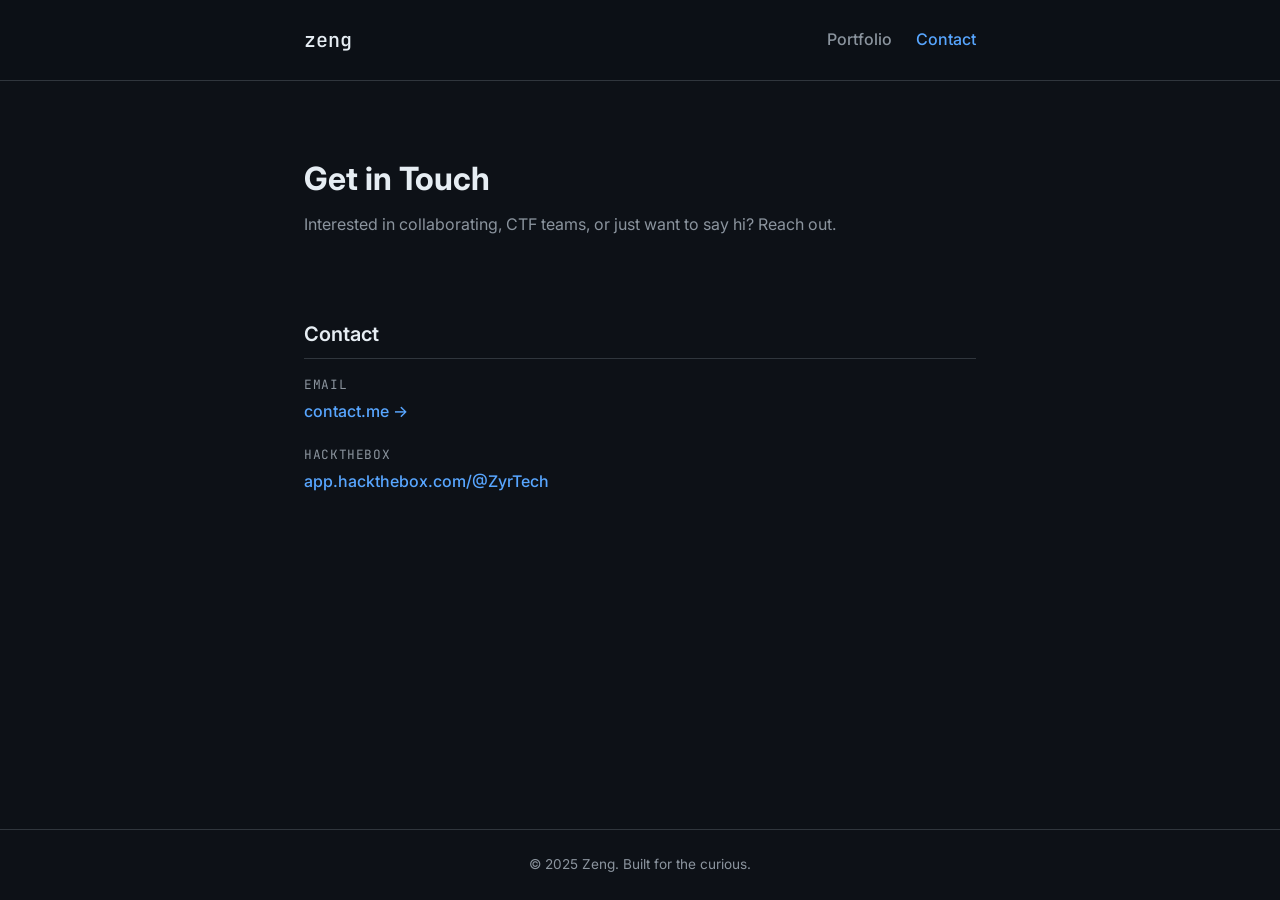
<file: contact.html>
<!doctype html>
<html lang="en">
  <head>
    <meta charset="UTF-8" />
    <meta name="viewport" content="width=device-width, initial-scale=1.0" />
    <title>Contact | Zeng</title>
    <link rel="stylesheet" href="styles.css" />
    <link rel="preconnect" href="https://fonts.googleapis.com" />
    <link rel="preconnect" href="https://fonts.gstatic.com" crossorigin />
    <link
      href="https://fonts.googleapis.com/css2?family=JetBrains+Mono:wght@400;500&family=Inter:wght@400;500;600;700&display=swap"
      rel="stylesheet"
    />
  </head>
  <body>
    <header class="header">
      <nav class="nav">
        <a href="index.html" class="nav-logo">zeng</a>
        <button class="nav-toggle" aria-label="Toggle menu">
          <span></span>
          <span></span>
          <span></span>
        </button>
        <ul class="nav-links">
          <li><a href="index.html">Portfolio</a></li>
          <li><a href="contact.html" class="active">Contact</a></li>
        </ul>
      </nav>
    </header>

    <main>
      <section class="contact-hero">
        <h1>Get in Touch</h1>
        <p class="contact-intro">
          Interested in collaborating, CTF teams, or just want to say hi? Reach
          out.
        </p>
      </section>

      <section class="contact-methods">
        <h2>Contact</h2>
        <div class="contact-grid">
          <div class="contact-item">
            <span class="contact-label">Email</span>
            <a href="mailto:yongruizeng@proton.me" class="contact-value"
              >contact.me →</a
            >
          </div>
          <div class="contact-item">
            <span class="contact-label">HackTheBox</span>
            <a
              href="https://profile.hackthebox.com/profile/019cb015-f25b-7196-bc74-b0775a1b4827"
              class="contact-value"
              target="_blank"
              rel="noopener noreferrer"
              >app.hackthebox.com/@ZyrTech</a
            >
          </div>
        </div>
      </section>
    </main>

    <footer class="footer">
      <p>&copy; 2025 Zeng. Built for the curious.</p>
    </footer>

    <script src="main.js"></script>
  </body>
</html>
</file>
<file: styles.css>
/* --- Variables --- */
:root {
  --bg: #0d1117;
  --bg-elevated: #161b22;
  --border: #30363d;
  --text: #e6edf3;
  --text-muted: #8b949e;
  --accent: #58a6ff;
  --accent-hover: #79b8ff;
  --font-sans: 'Inter', -apple-system, BlinkMacSystemFont, sans-serif;
  --font-mono: 'JetBrains Mono', ui-monospace, monospace;
  --max-width: 720px;
  --spacing: 1.5rem;
  --radius: 8px;
}

/* --- Reset --- */
*,
*::before,
*::after {
  box-sizing: border-box;
}

html {
  scroll-behavior: smooth;
}

body {
  margin: 0;
  font-family: var(--font-sans);
  font-size: 1rem;
  line-height: 1.6;
  color: var(--text);
  background: var(--bg);
  min-height: 100vh;
  display: flex;
  flex-direction: column;
}

/* --- Header & Nav --- */
.header {
  position: sticky;
  top: 0;
  z-index: 100;
  background: rgba(13, 17, 23, 0.9);
  backdrop-filter: blur(12px);
  border-bottom: 1px solid var(--border);
}

.nav {
  max-width: var(--max-width);
  margin: 0 auto;
  padding: var(--spacing);
  display: flex;
  align-items: center;
  justify-content: space-between;
  position: relative;
}

.nav-logo {
  font-family: var(--font-mono);
  font-weight: 500;
  font-size: 1.25rem;
  color: var(--text);
  text-decoration: none;
}

.nav-logo:hover {
  color: var(--accent);
}

.nav-toggle {
  display: none;
  flex-direction: column;
  gap: 5px;
  background: none;
  border: none;
  cursor: pointer;
  padding: 8px;
}

.nav-toggle span {
  display: block;
  width: 24px;
  height: 2px;
  background: var(--text);
}

.nav-links {
  display: flex;
  list-style: none;
  margin: 0;
  padding: 0;
  gap: 1.5rem;
}

.nav-links a {
  color: var(--text-muted);
  text-decoration: none;
  font-weight: 500;
  transition: color 0.2s;
}

.nav-links a:hover,
.nav-links a.active {
  color: var(--accent);
}

/* --- Main --- */
main {
  flex: 1;
  max-width: var(--max-width);
  margin: 0 auto;
  padding: var(--spacing);
  width: 100%;
}

main section {
  margin-bottom: 3rem;
}

main h2 {
  font-size: 1.25rem;
  font-weight: 600;
  color: var(--text);
  margin-bottom: 1rem;
  padding-bottom: 0.5rem;
  border-bottom: 1px solid var(--border);
}

/* --- Hero --- */
.hero {
  padding: 3rem 0 2rem;
}

.hero-avatar {
  width: 96px;
  height: 96px;
  border-radius: 50%;
  object-fit: cover;
  border: 2px solid var(--border);
  margin-bottom: 1rem;
}

.hero-title {
  font-size: 2rem;
  font-weight: 700;
  margin: 0 0 0.5rem;
  color: var(--text);
}

.hero-tagline {
  font-family: var(--font-mono);
  font-size: 0.95rem;
  color: var(--accent);
  margin: 0 0 1rem;
}

.hero-intro {
  color: var(--text-muted);
  margin: 0;
  max-width: 600px;
}

/* --- About --- */
.about p {
  color: var(--text-muted);
  margin: 0;
}

/* --- Projects --- */
.project-grid {
  display: grid;
  gap: 1rem;
}

.project-card {
  background: var(--bg-elevated);
  border: 1px solid var(--border);
  border-radius: var(--radius);
  padding: 1.25rem;
  transition: border-color 0.2s;
}

.project-card:hover {
  border-color: var(--accent);
}

.project-card h3 {
  font-size: 1rem;
  font-weight: 600;
  margin: 0 0 0.5rem;
  color: var(--text);
}

.project-card p {
  font-size: 0.9rem;
  color: var(--text-muted);
  margin: 0 0 0.75rem;
  line-height: 1.5;
}

.project-tag {
  font-family: var(--font-mono);
  font-size: 0.75rem;
  color: var(--accent);
  background: rgba(88, 166, 255, 0.1);
  padding: 0.2rem 0.5rem;
  border-radius: 4px;
}

/* --- Hobby --- */
.hobby {
  margin-bottom: 2rem;
}

.hobby-text {
  font-size: 0.8rem;
  color: var(--text-muted);
  margin: 0;
  font-style: italic;
  opacity: 0.85;
}

.hobby-link {
  font-size: 0.8rem;
  color: var(--accent);
  text-decoration: none;
  transition: color 0.2s;
}

.hobby-link:hover {
  color: var(--accent-hover);
}

/* --- Skills --- */
.skills-list {
  display: flex;
  flex-wrap: wrap;
  gap: 0.5rem;
}

.skill {
  font-family: var(--font-mono);
  font-size: 0.85rem;
  color: var(--text-muted);
  background: var(--bg-elevated);
  border: 1px solid var(--border);
  padding: 0.35rem 0.75rem;
  border-radius: var(--radius);
}

/* --- Contact Page --- */
.contact-hero {
  padding: 3rem 0 2rem;
}

.contact-hero h1 {
  font-size: 2rem;
  font-weight: 700;
  margin: 0 0 0.5rem;
  color: var(--text);
}

.contact-intro {
  color: var(--text-muted);
  margin: 0;
}

.contact-grid {
  display: grid;
  gap: 1.25rem;
}

.contact-item {
  display: flex;
  flex-direction: column;
  gap: 0.25rem;
}

.contact-label {
  font-family: var(--font-mono);
  font-size: 0.8rem;
  color: var(--text-muted);
  text-transform: uppercase;
  letter-spacing: 0.05em;
}

.contact-value {
  color: var(--accent);
  text-decoration: none;
  font-weight: 500;
  transition: color 0.2s;
}

.contact-value:hover {
  color: var(--accent-hover);
}

/* --- Footer --- */
.footer {
  margin-top: auto;
  padding: var(--spacing);
  border-top: 1px solid var(--border);
  text-align: center;
}

.footer p {
  margin: 0;
  font-size: 0.85rem;
  color: var(--text-muted);
}

/* --- Mobile --- */
@media (max-width: 640px) {
  .nav-toggle {
    display: flex;
  }

  .nav-links {
    position: absolute;
    top: 100%;
    left: 0;
    right: 0;
    flex-direction: column;
    background: var(--bg-elevated);
    border-bottom: 1px solid var(--border);
    padding: var(--spacing);
    gap: 0;
    display: none;
  }

  .nav-links.is-open {
    display: flex;
  }

  .nav-links li {
    padding: 0.5rem 0;
  }

  .hero-title {
    font-size: 1.75rem;
  }

  .hero,
  .contact-hero {
    padding: 2rem 0 1.5rem;
  }
}
</file>
